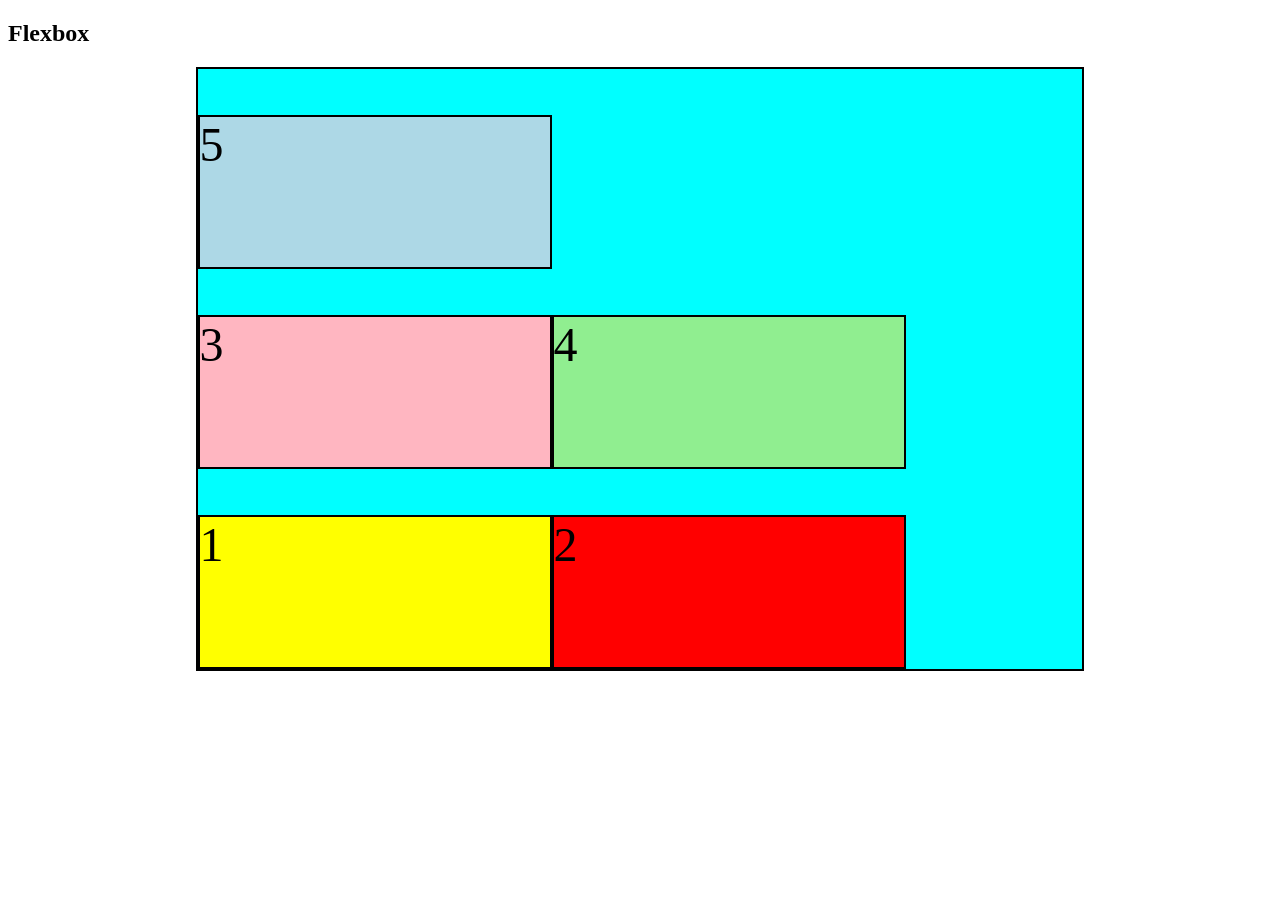
<file: CSS/index.html>
<!DOCTYPE html>
<html lang="en">
<head>
    <meta charset="UTF-8">
    <meta name="viewport" content="width=device-width, initial-scale=1.0">
    <link rel="stylesheet" href="style.css">
    <title>Document</title>
</head>
<body>
    <h2>Flexbox</h2>
    <section>
        <div style="background-color:yellow;">1</div>
        <div style="background-color: red;">2</div>
        <div style="background-color: lightpink;">3</div>
        <div style="background-color: lightgreen;">4</div>
        <div style="background-color: lightblue;">5</div>
    </section>
</body>
</html>
</file>
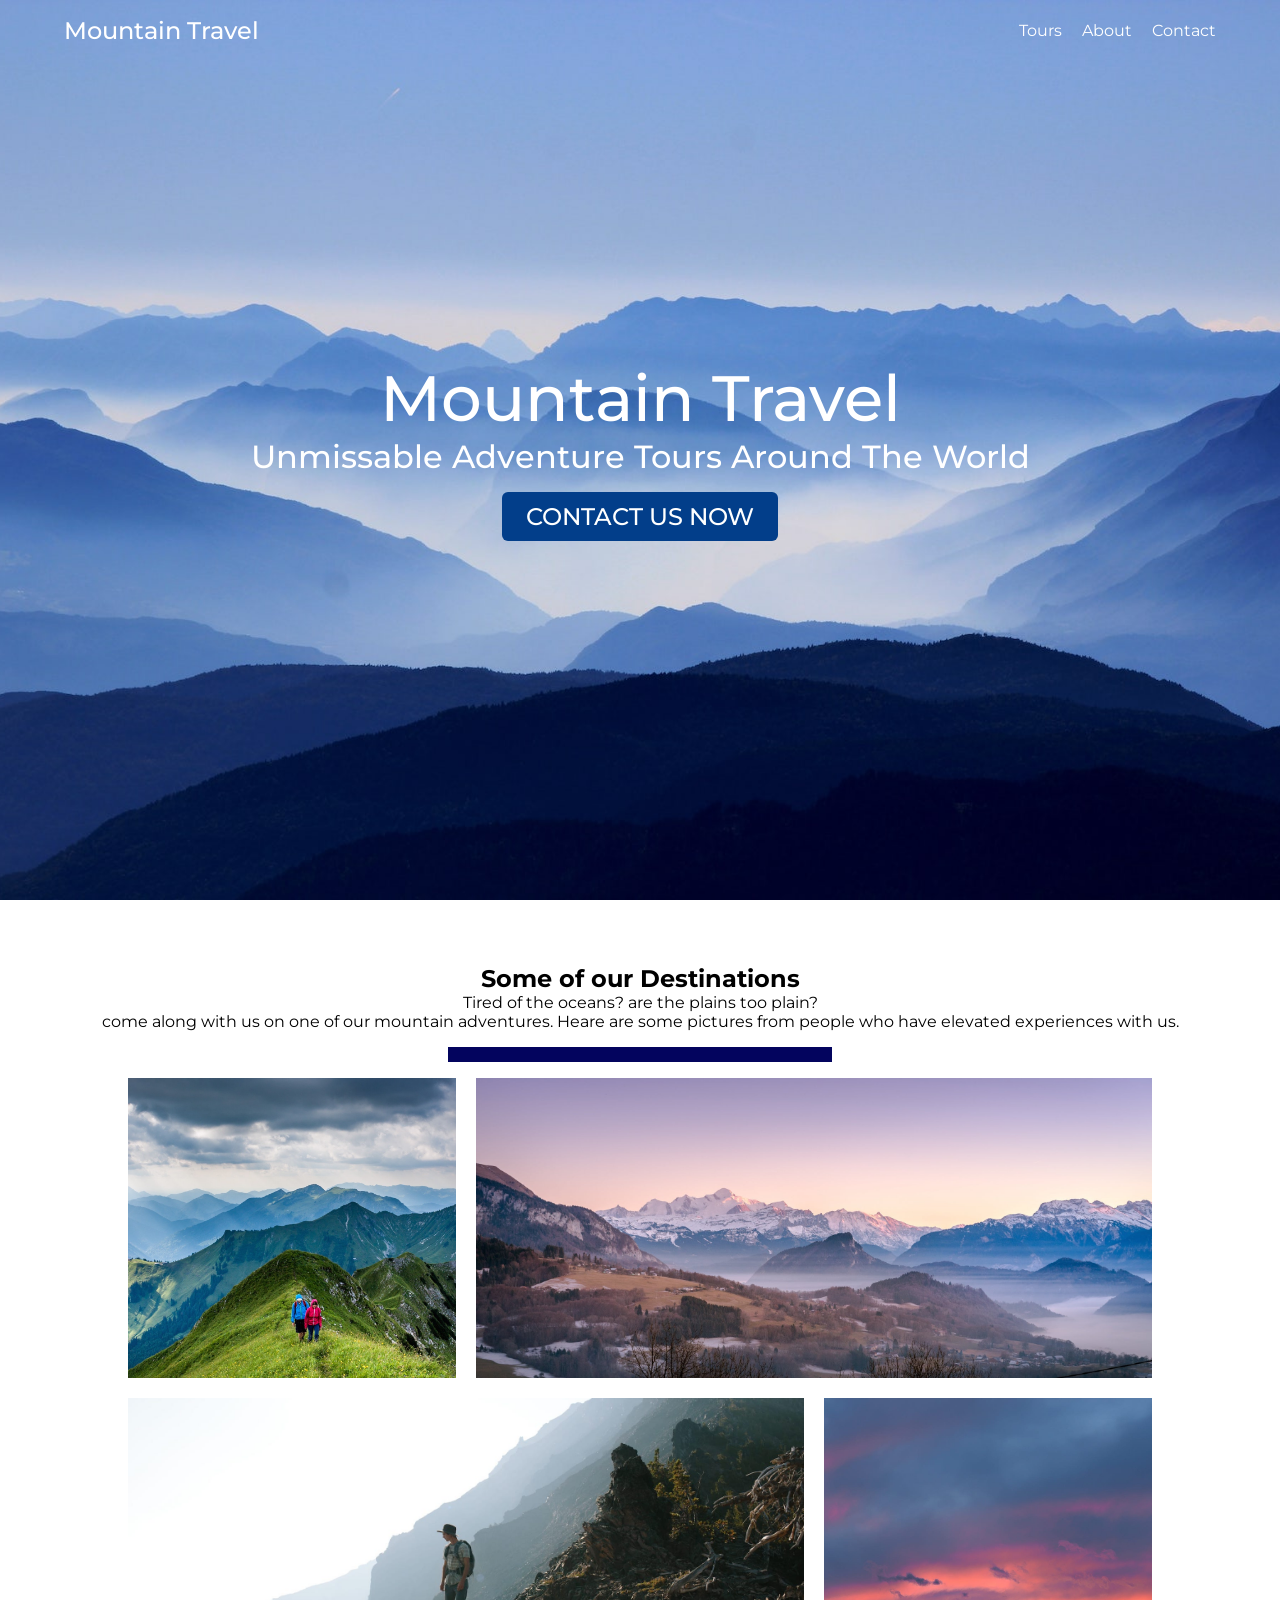
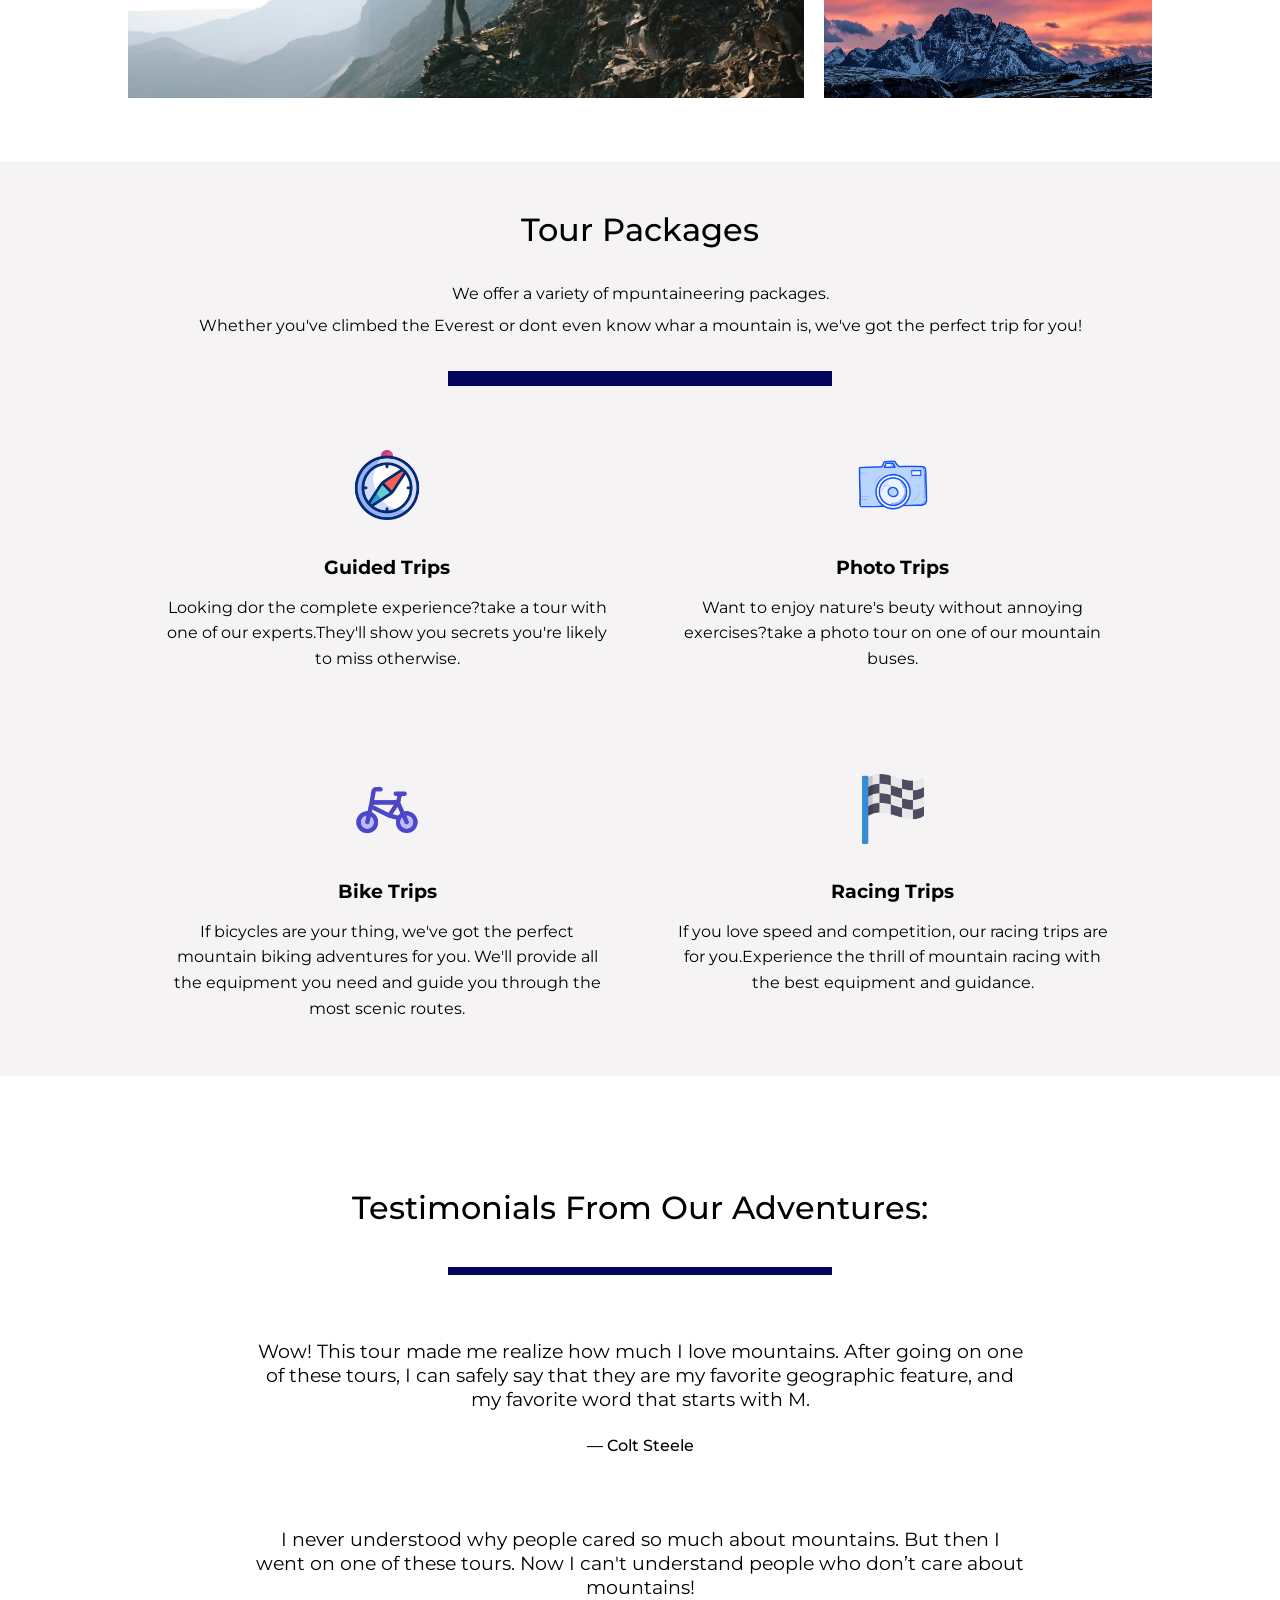
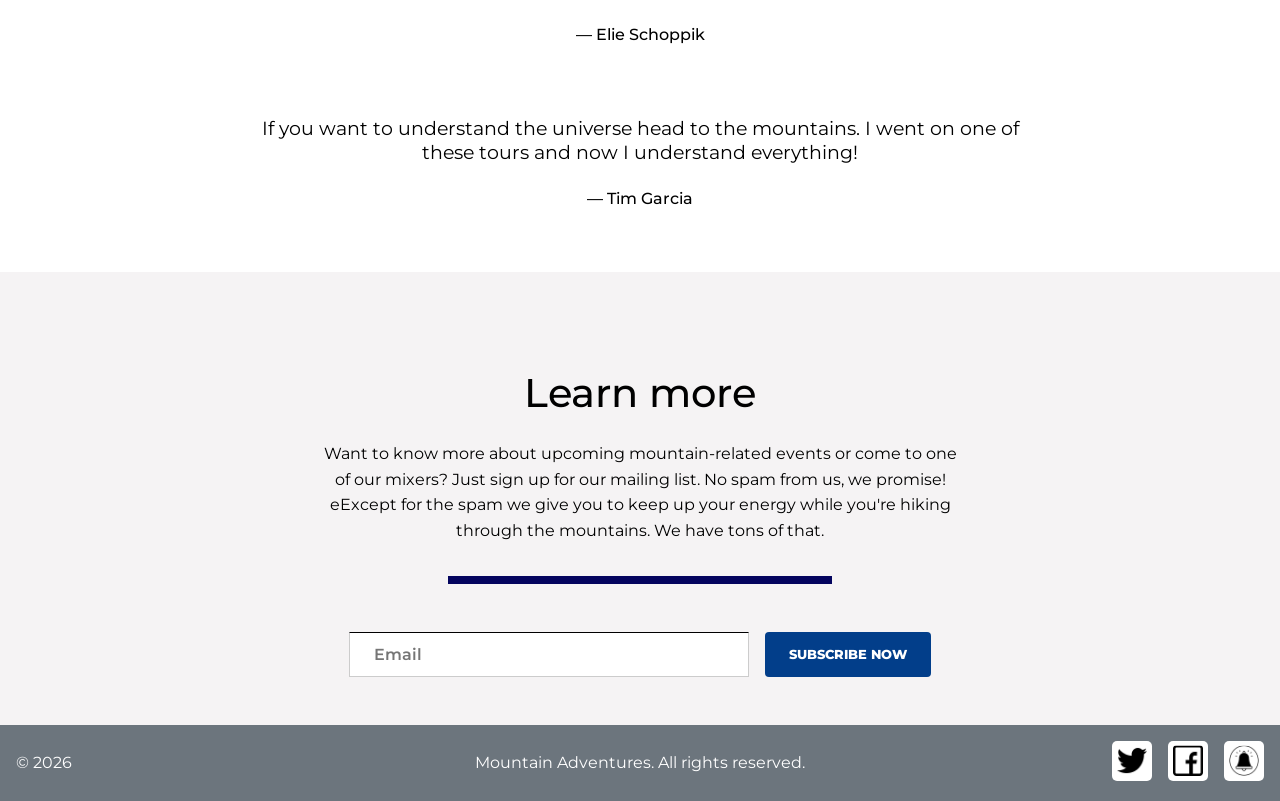
<file: TravelWebsite/index.html>
<!doctype html>
<html lang="en">
  <head>
    <meta charset="UTF-8" />
    <meta name="viewport" content="width=device-width, initial-scale=1.0" />
    <link rel="stylesheet" href="style.css" />
    <link rel="preconnect" href="https://fonts.googleapis.com" />
    <link rel="preconnect" href="https://fonts.gstatic.com" crossorigin />
    <link
      href="https://fonts.googleapis.com/css2?family=Montserrat:ital,wght@0,100..900;1,100..900&display=swap"
      rel="stylesheet"
    />

    <title>Mountain Adventures</title>
  </head>
  <body>
    <header>
      <nav>
        <h2><a href="#">Mountain Travel</a></h2>
        <ul>
          <li><a href="#">Tours</a></li>
          <li><a href="#">About</a></li>
          <li><a href="#">Contact</a></li>
        </ul>
      </nav>
      <section>
        <div>
          <h1>Mountain Travel</h1>
          <h2>Unmissable Adventure Tours Around The World</h2>
          <button>Contact Us Now</button>
        </div>
      </section>
    </header>
    <main>
      <section id="destination-section">
        <h2>Some of our Destinations</h2>
        <p>Tired of the oceans? are the plains too plain?</p>
        <p>
          come along with us on one of our mountain adventures. Heare are some
          pictures from people who have elevated experiences with us.
        </p>

        <hr />
        <section class="destination-grid">
          <div class="large">
            <img src="./assets/img/mountain1.jpg" alt="" />
          </div>
          <div class="small1">
            <img src="./assets/img/mountain2.jpg" alt="" />
          </div>
          <div class="small2">
            <img src="./assets/img/mountain3.jpg" alt="" />
          </div>
          <div class="small3">
            <img src="./assets/img/mountain4.jpg" alt="" />
          </div>
        </section>
      </section>
    </main>

    <section class="tour-packages">
      <h2>Tour Packages</h2>
      <p>We offer a variety of mpuntaineering packages.</p>
      <p>
        Whether you've climbed the Everest or dont even know whar a mountain is,
        we've got the perfect trip for you!
      </p>
      <hr />
      <div class="packages-container">
        <div class="package">
          <img src="./assets/img/compass.png" alt="" />
          <h3>Guided Trips</h3>
          <p>
            Looking dor the complete experience?take a tour with one of our
            experts.They'll show you secrets you're likely to miss otherwise.
          </p>
        </div>
        <div class="package">
          <img src="./assets/img/photocam.png" alt="" />
          <h3>Photo Trips</h3>
          <p>
            Want to enjoy nature's beuty without annoying exercises?take a photo
            tour on one of our mountain buses.
          </p>
        </div>
        <div class="package">
          <img src="./assets/img/bike.png" alt="" />
          <h3>Bike Trips</h3>
          <p>
            If bicycles are your thing, we've got the perfect mountain biking
            adventures for you. We'll provide all the equipment you need and
            guide you through the most scenic routes.
          </p>
        </div>
        <div class="package">
          <img src="./assets/img/race-flag.png" alt="" />
          <h3>Racing Trips</h3>
          <p>
            If you love speed and competition, our racing trips are for
            you.Experience the thrill of mountain racing with the best equipment
            and guidance.
          </p>
        </div>
      </div>
    </section>

    <section class="testimonial-section">
      <h2>Testimonials From Our Adventures:</h2>
      <hr />

      <div class="testimonial-container">
        <div class="testimonial-card">
          <p class="testimonial-text">
            Wow! This tour made me realize how much I love mountains. After
            going on one of these tours, I can safely say that they are my
            favorite geographic feature, and my favorite word that starts with
            M.
          </p>
          <p class="testimonial-author">— Colt Steele</p>
        </div>
        <div class="testimonial-card">
          <p class="testimonial-text">
            I never understood why people cared so much about mountains. But
            then I went on one of these tours. Now I can't understand people who
            don’t care about mountains!
          </p>
          <p class="testimonial-author">— Elie Schoppik</p>
        </div>
        <div class="testimonial-card">
          <p class="testimonial-text">
            If you want to understand the universe head to the mountains. I went
            on one of these tours and now I understand everything!
          </p>
          <p class="testimonial-author">— Tim Garcia</p>
        </div>
      </div>
    </section>
    <section class="subscribe-container">
      <h2>Learn more</h2>
      <div class="text">
        <p>Want to know more about upcoming mountain-related events or come to one of our mixers? Just sign up for our mailing list. No spam from us, we promise! eExcept for the spam we give you to keep up your energy while you're hiking through the mountains. We have tons of that.</p>
      </div>
      <hr>
      <div class="subscribe-form">
        <input type="email" placeholder="Email" />
        <button>Subscribe Now</button>
      </div>
    </section>
    <div class="footer">
      <footer class="footer-container">
        <div class="footer-left">&copy; 2026</div>
      <div class="footer-center">Mountain Adventures. All rights reserved.</div>
     <div class="footer-right">
       <a href="https://twitter.com" target="_blank">
        <img src="./assets/img/twitter1.png" alt="Twitter">
      </a>
      <a href="https://facebook.com" target="_blank">
        <img src="./assets/img/facebook.png" alt="Facebook">
      </a>
      <a href="https://instagram.com" target="_blank">
        <img src="./assets/img/bell.png" alt="Instagram">
      </a>
     </div>
    </footer>
    </div>
    
  </body>
</html>
</file>
<file: CSS/style.css>
section{
    width:70%;
    border:2px solid black;
    background-color: aqua;
    height:600px;
    margin: 20px auto;
    display: flex;
    /* flex-direction:column-reverse; */
    /* justify-content:space-between; */
    /* align-items: center; */
    flex-wrap: wrap-reverse;
}

div{
    width:  350px;
    height: 150px;
    /* background-color: red; */
    border:2px solid black;
    font-size: 3rem;
}
</file>
<file: TravelWebsite/style.css>
*{
    margin:0;
    padding:0;
    box-sizing:border-box;
    font-family: "Montserrat", sans-serif;
    /* font-weight: 400; */
    font-style: normal;  
    overflow-x: hidden;
}
header{
    background-image: url(./assets/img/main.jpg);
    background-position: center;
    background-size: cover;
    width: 100%;
    height: 100vh;
    position: relative;
}
header section{
    position: relative;
    z-index: 1;
    height: 100%;
    /* width: 100%; */
    display:flex;
    justify-content: center;
    align-items: center;
    /* border: 2px solid yellow; */
}
header section h1{
    font-size: 4rem;
    color: white;
    font-weight: 500;
    text-align: center;
}

header section h2{
    font-weight: 500;
    font-size: 2rem;
    color: white;
    text-align: center; 
    margin-bottom: 1rem;
}
header section button{
    display: block;
    margin: 0px auto;
    font-size: 1.5rem;
    padding: 0.6rem 1.5rem;
    border: none;
    border-radius: 6px;
    background-color:#023e8a;
    color: white;
    font-weight: 500;
    text-transform: uppercase;
}
header ul {
    list-style: none;
    /* text-decoration:none; */
    display: flex;
    justify-content: space-between;
    gap: 20px;
    align-items: center;
    
}
header a{
    text-decoration:none;
    color:#ffffff;
}
header nav{
    position: absolute;
    top: 0;
    left: 0;
    width:100%;
    display:flex;
    justify-content: space-between;
    padding:1rem 4rem;
    /* border:2px solid red */
    z-index: 10;
   
}
header nav h2{
    font-weight: 500;
    /* color:#ffffff; */
}
#destination-section{
    margin-top: 4rem;
    text-align: center;
    /* display: flex; */
    /* margin-bottom: 4rem; */
}
hr{
    max-width: 30vw;
    height: 15px;
    background-color: #03045e;
    margin: 1rem auto;
    border:none
}
.destination-grid{
    width: 80vw;
    margin: 0px auto;

    display: grid;
  
    gap: 20px;
    /* grid-auto-rows: minmax(300px,auto);
     */
     grid-auto-rows: 300px;
    grid-template-columns: repeat(3, 1fr);
    grid-template-areas: 
    "large small1 small1"
    "small2 small2 small3";
}
.destination-grid div {
    width: 100%;
    height: 100%;
    overflow: hidden;
    
}
.destination-grid img{
    width: 100%;
    height: 100%;
    object-fit: cover;
}
.large{
    grid-area: large;
}


.small1{
    grid-area: small1;
}
.small2{
    grid-area: small2;
}
.small3{
    grid-area: small3;
}
.tour-packages{
    /* border: 2px solid red; */

    padding: 3rem;
    width: 100vw;
    background-color: #f5f3f4;
    margin: 4rem auto;
    text-align: center;
    
}
.tour-packages h2{
    margin-bottom: 2rem;
    font-weight: 500;
    font-size: 2rem;
}

.tour-packages p{
    margin-bottom: 0.4rem;
    line-height: 1.6;
}
.tour-packages hr{
    margin: 2rem auto;
}
.package img{
    width: 70px;
    height:70px;
     margin: 2rem auto;
}
.package h3{
    margin-bottom: 1rem;
}
.packages-container{
    display: grid;
    grid-template-columns: repeat(2, 1fr);
    gap: 4rem;
    width: 80%;
    margin: 0 auto;
}


.testimonial-section
{
    width: 60vw;
    margin: 3rem auto;
    /* margin-top: 4rem; */
    text-align: center;
}
.testimonial-section h2{
    font-weight: 500;
    margin-top: 3rem;
    margin-bottom: 2.5rem;
    font-size: 2rem;
}
.testimonial-section hr{
    margin: 1rem auto 4rem;
    height: 8px;
}
.testimonial-container{
    display: flex;
    flex-direction: column;
    gap: 4.5rem;
}
.testimonial-text{
    margin-bottom: 1.6rem;
    text-align: center;
    font-size: 1.2rem;
    letter-spacing: normal;
}
.testimonial-author{
    font-weight: 500;
    /* color:#023e8a; */
}
.subscribe-container{
  background-color: #f5f3f4;
    padding: 3rem;
    text-align: center;
    margin: 4rem auto 0;
    width: 100%;
    /* height: 100vh; */
}
.subscribe-container h2{
    font-weight: 500;
    font-size: 2.5rem;
    margin-top: 3rem;
    margin-bottom: 1.5rem;
}
.subscribe-container hr{
    margin: 1rem auto 3rem;
    height: 8px;
}
.subscribe-container .text{
    max-width: 650px;
    font-size: 1rem;
    font-weight: 400;
    text-align: center;
     margin: 0 auto 2rem;
     line-height: 1.6;
   
}
.subscribe-form{
    display: flex;
    justify-content: center;
    gap:1rem;
    max-width: 650px;
    margin: 0 auto;
}
.subscribe-form input{
    padding: 0.7rem 1.5rem;
    border: 1px solid #ccc;
    /* border-radius: 4px; */
    width: 400px;
    height: 45px;
    border-top:1px solid  black;
    font-weight: 600;
    font-size: 1rem;
}
.subscribe-form button{
    padding: 0.7rem 1.5rem;
    border: none;
    border-radius: 4px;
    background-color:#023e8a;
    color: white;
    font-weight:800;
    text-transform: uppercase;
    height: 45px;
    /* width: 120px; */
}
.footer{
   width: 100vw;
    margin-top: 0;
    background-color: #6c757d;
    padding: 1rem; 
      
}
.footer-container{
    display: flex;
    justify-content: space-between;
    align-items: center;
    color: white;
    font-weight: 400;
}
.footer img{
    width: 40px;
    height: 40px;
     padding: 0.3rem;
    border-radius: 5px;
     background-color: white;
}
.footer-left{
    flex: 1;
}
.footer-center{
    flex: 1;
    text-align: center;
}
/* Right */
.footer-right{
    flex: 1;
    display: flex;
    justify-content: flex-end;
    gap: 1rem;
}
@media(max-width:900px) {
    .destination-grid{
        grid-template-columns: repeat(2, 1fr);

        grid-template-areas: 
        "large small1"
        "small2 small3";
    }
}
@media(max-width:700px) {
    .destination-grid{
        grid-template-columns: 1fr;

        grid-template-areas: 
        "large"
        "small1"
        "small2"
        "small3";
    }
    .packages-container{
        grid-template-columns: 1fr;
    }
    .footer-container{
        flex-direction: column;
        text-align: center;
        gap:1rem;
        
    }
    .footer-right{
        justify-content: center;
         gap:1rem;
    }
    header nav{
        flex-direction: column;
        gap: 1rem;
        text-align: center;
        padding: 1rem; /* reduce side padding */
    }

    header ul{
        /* flex-direction: column; */
        gap: 0.8rem;
        justify-content: center;
        align-items: center;
    }
     .subscribe-form{
        flex-direction: column;
        width: 80%;
        align-items: center;
        justify-content: center;
    }

    .subscribe-form button{
        width: 100%;
    }
}
</file>
